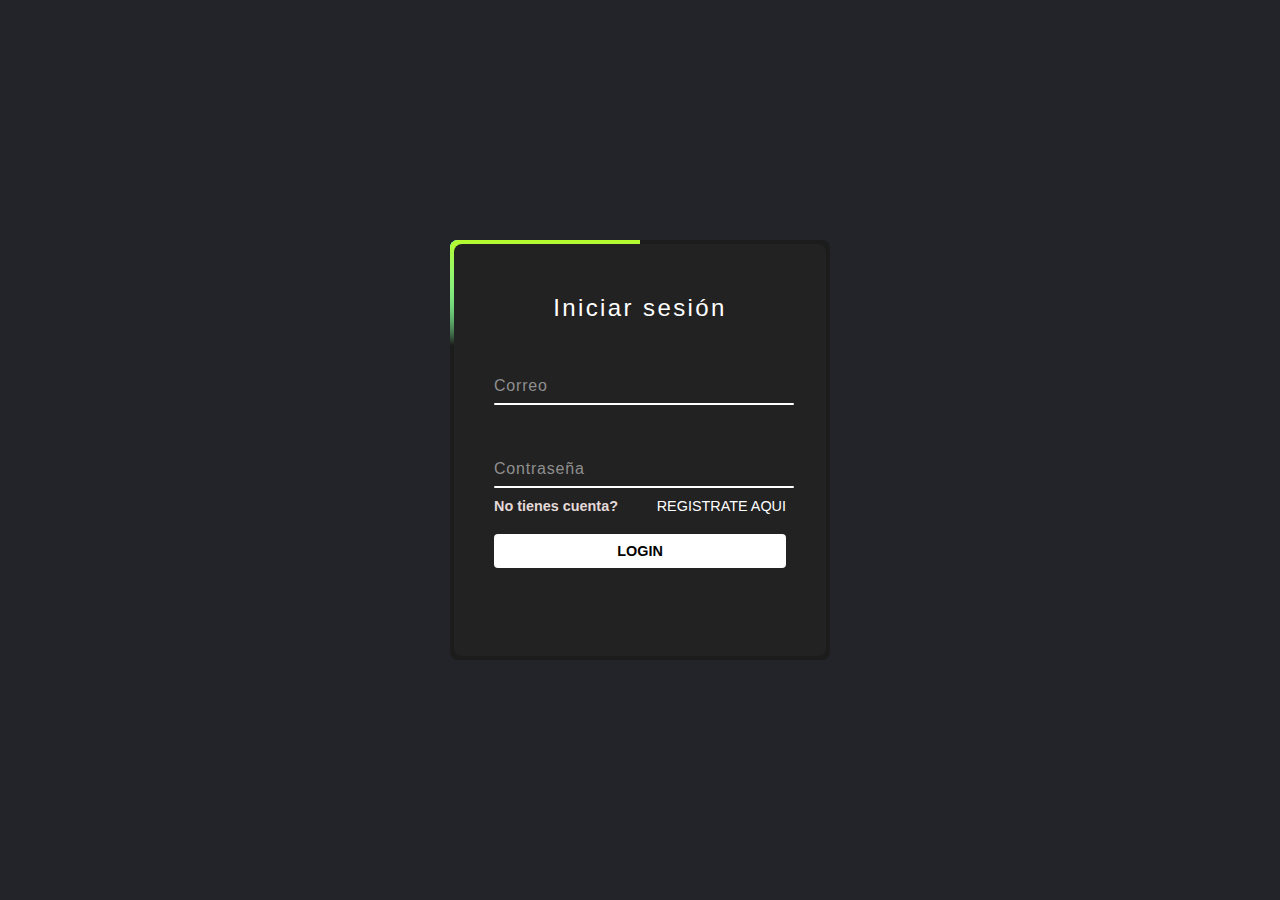
<file: index.html>
<!DOCTYPE html>
<html lang="en">
<head>
    <meta charset="UTF-8">
    <meta name="viewport" content="width=device-width, initial-scale=1.0">
    <title>Document</title>
    <link
      rel="stylesheet"
      href="css\login.css"
    />
</head>
<body>
    <div class="box">
        <span class="borderline"></span>
        <form action="api\autentificar.php" method="POST">
            <h2>Iniciar sesión</h2>
            <div class="inputBox">
                <input type="email" id="correo" name="correo" required>
                <span>Correo</span>
                <i></i>
            </div>
            <div class="inputBox">
                <input type="password" id="contrasena" name="contrasena" required>
                <span>Contraseña</span>
                <i></i>
            </div>
            <div class="links">
                <h3>No tienes cuenta? </h3>
                <a href="registro.html">REGISTRATE AQUI</a>
            </div>
            <input type="submit" value="LOGIN">
        </form>
    </div>
</body>
</html>
</file>
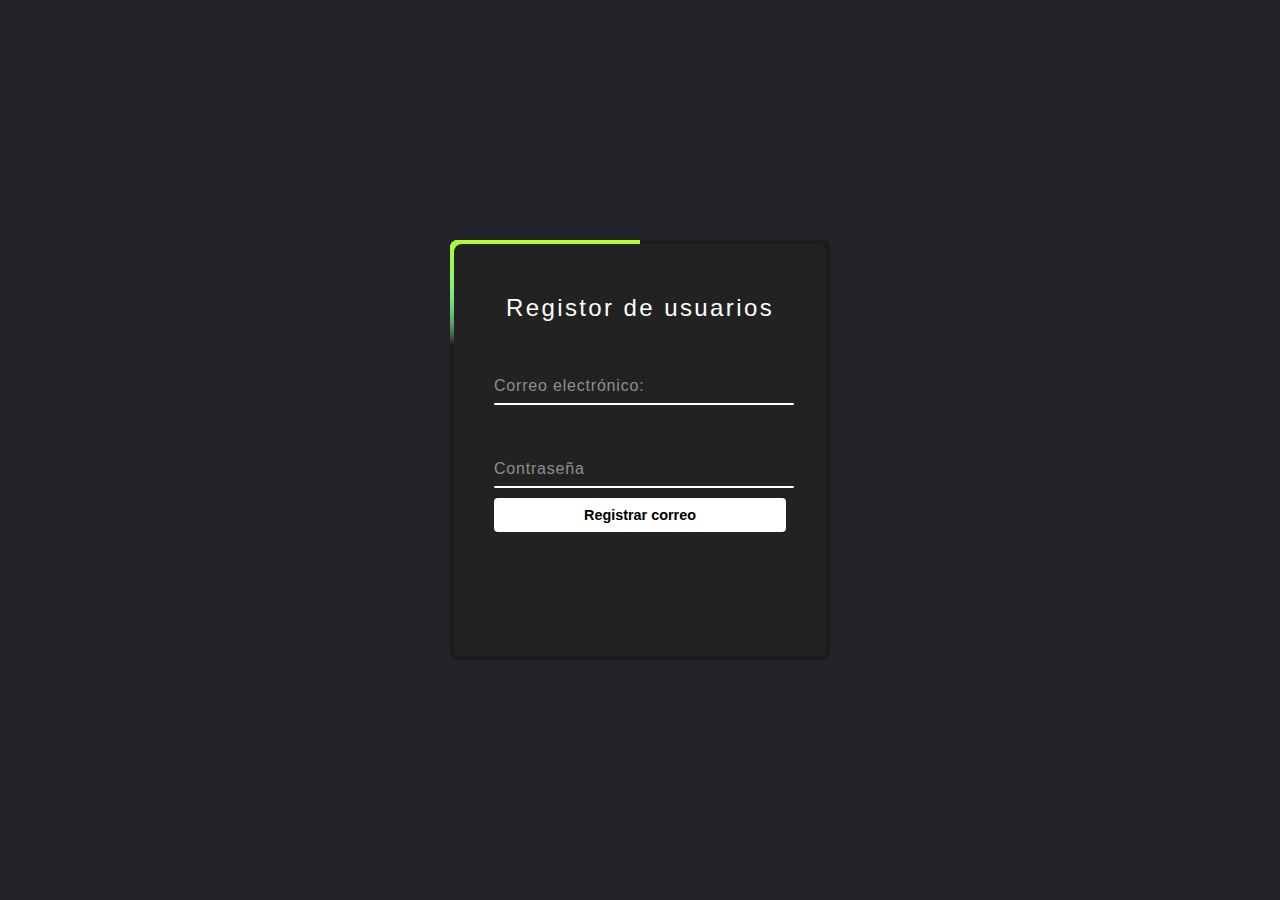
<file: registro.html>
<!DOCTYPE html>
<html lang="en">
<head>
    <meta charset="UTF-8">
    <meta name="viewport" content="width=device-width, initial-scale=1.0">
    <link
      rel="stylesheet"
      href="css/login-regis.css"
    />
    <title>Document</title>
</head>
<body>
    <div class="box">
        <span class="borderline"></span>
        <form action="api\registroUsuario.php" method="POST">
            <h2>Registor de usuarios</h2>
            <div class="inputBox">
                <input type="email" id="correo" name="correo" required>
                <span>Correo electrónico:</span>
                <i></i>
            </div>
            <div class="inputBox">
                <input type="password" id="contrasena" name="contrasena" required>
                <span>Contraseña</span>
                <i></i>
            </div>
            <input type="submit" value="Registrar correo">
        </form>
    </div>
</body>
</html>
</file>
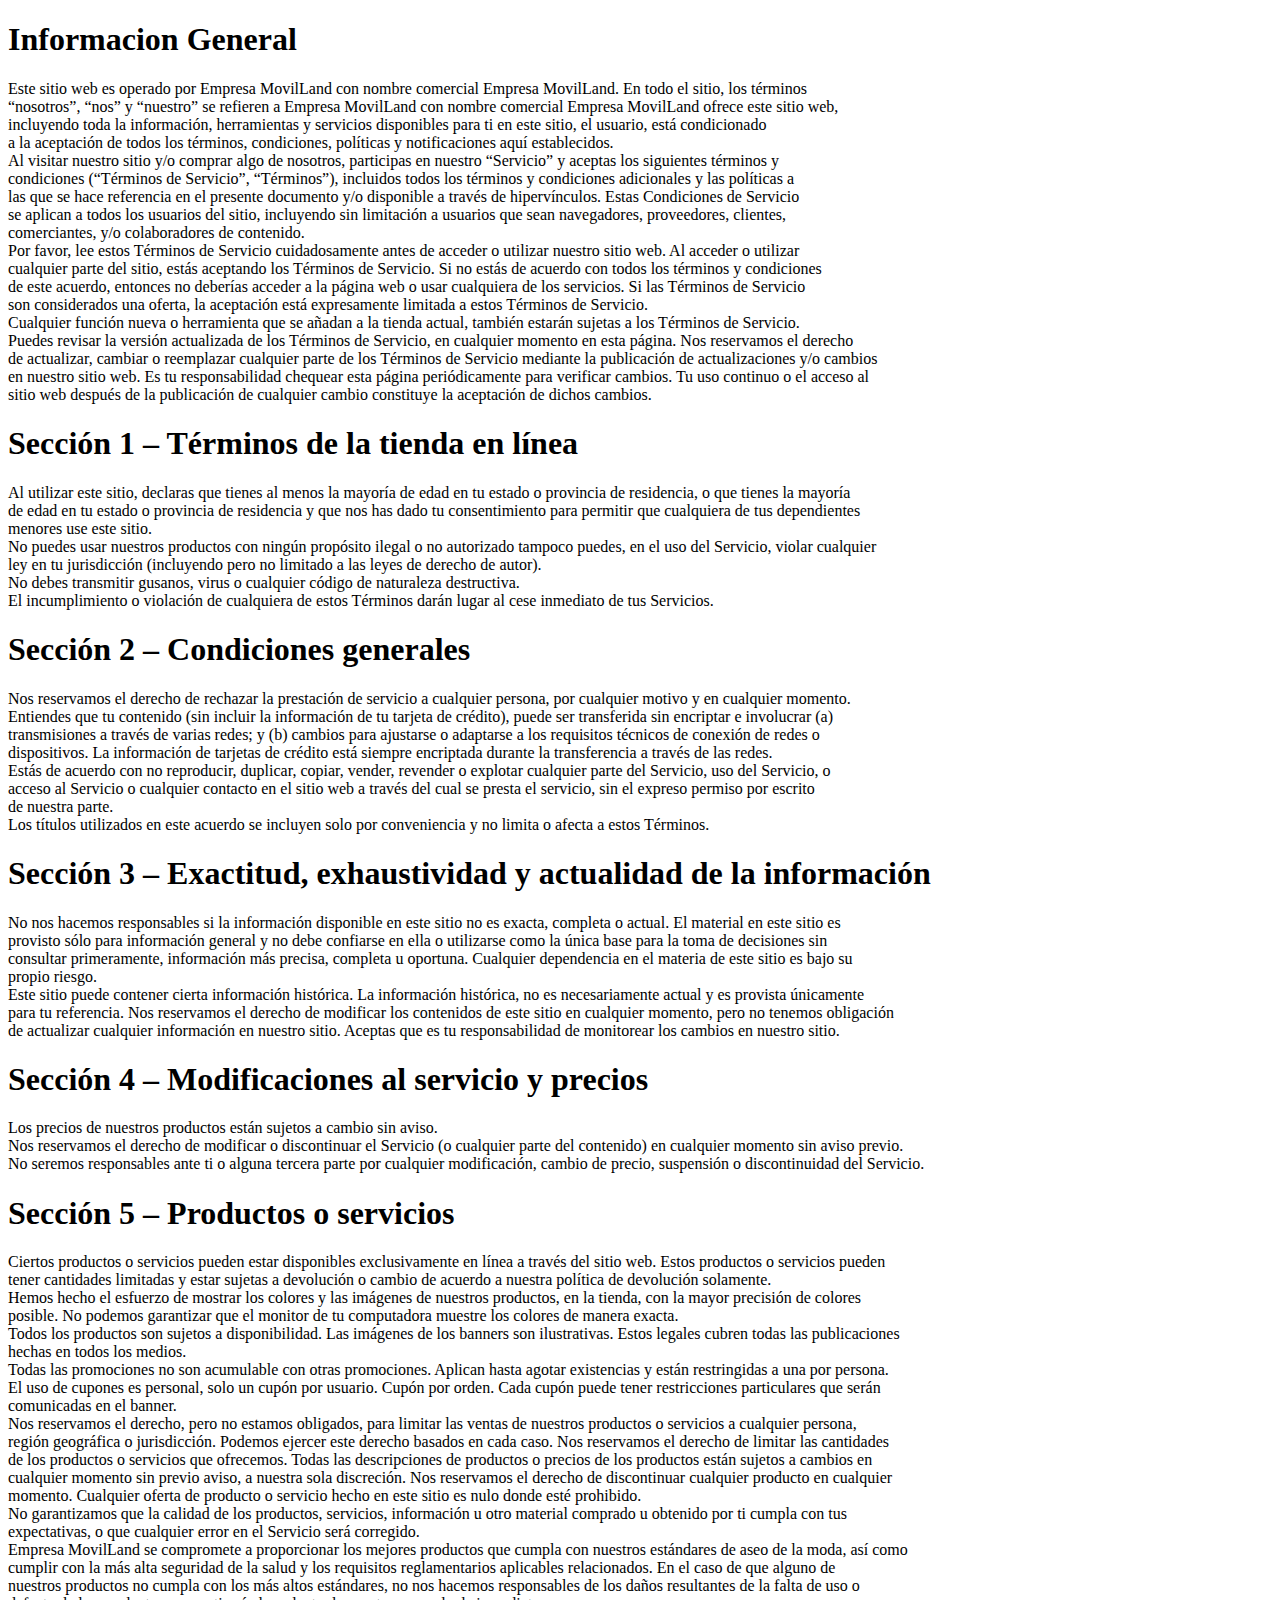
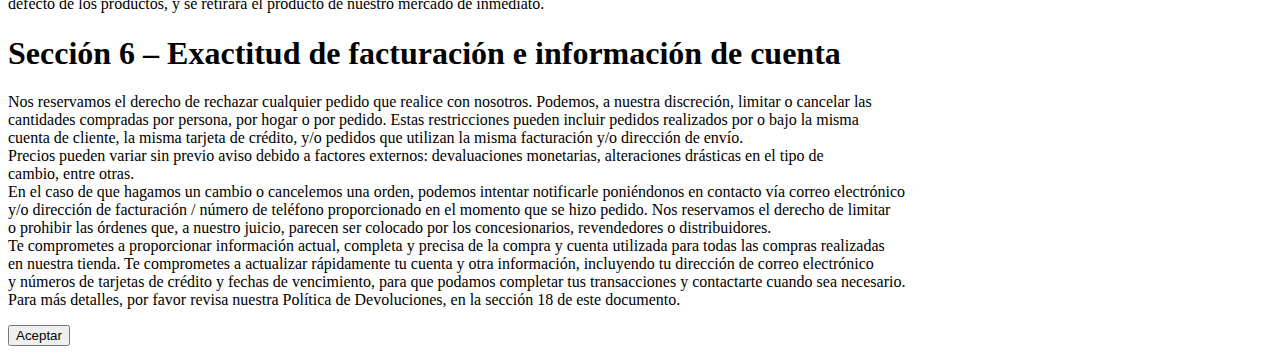
<file: TerminosyCondiciones.html>
<!DOCTYPE html>
<html lang="en">
<head>
    <meta charset="UTF-8">
    <meta name="viewport" content="width=device-width, initial-scale=1.0">
    <title>Terminos y Condiciones</title>
</head>
<body>
    <div >
        <h1> Informacion General</h1>
        <p>Este sitio web es operado por Empresa MovilLand con nombre comercial Empresa MovilLand. En todo el sitio, los términos <br> 
            “nosotros”, “nos” y “nuestro” se refieren a Empresa MovilLand con nombre comercial Empresa MovilLand ofrece este sitio web, <br> 
            incluyendo toda la información, herramientas y servicios disponibles para ti en este sitio, el usuario,  está condicionado<br> 
             a la aceptación de todos los términos, condiciones, políticas y notificaciones aquí establecidos.<br> 
        
            Al visitar nuestro sitio y/o comprar algo de nosotros, participas en nuestro “Servicio” y aceptas los siguientes términos y <br> 
            condiciones (“Términos de Servicio”, “Términos”), incluidos todos los términos y condiciones adicionales y las políticas a <br> 
            las que se hace referencia en el presente documento y/o disponible a través de hipervínculos. Estas Condiciones de Servicio<br> 
            se aplican a todos los usuarios del sitio, incluyendo sin limitación a usuarios que sean navegadores, proveedores, clientes, <br> 
            comerciantes, y/o colaboradores de contenido.<br> 
            
            Por favor, lee estos Términos de Servicio cuidadosamente antes de acceder o utilizar nuestro sitio web. Al acceder o utilizar <br> 
            cualquier parte del sitio, estás aceptando los Términos de Servicio. Si no estás de acuerdo con todos los términos y condiciones <br> 
            de este acuerdo, entonces no deberías acceder a la página web o usar cualquiera de los servicios. Si las Términos de Servicio <br> 
            son considerados una oferta, la aceptación está expresamente limitada a estos Términos de Servicio.<br> 
            
            Cualquier función nueva o herramienta que se añadan a la tienda actual, también estarán sujetas a los Términos de Servicio. <br> 
            Puedes revisar la versión actualizada de los Términos de Servicio, en cualquier momento en esta página. Nos reservamos el derecho <br> 
            de actualizar, cambiar o reemplazar cualquier parte de los Términos de Servicio mediante la publicación de actualizaciones y/o cambios<br> 
             en nuestro sitio web. Es tu responsabilidad chequear esta página periódicamente para verificar cambios. Tu uso continuo o el acceso al<br> 
              sitio web después de la publicación de cualquier cambio constituye la aceptación de dichos cambios.</p>
        <h1>Sección 1 – Términos de la tienda en línea</h1>
        <p>Al utilizar este sitio, declaras que tienes al menos la mayoría de edad en tu estado o provincia de residencia, o que tienes la mayoría<br>
             de edad en tu estado o provincia de residencia y que nos has dado tu consentimiento para permitir que cualquiera de tus dependientes <br>
             menores use este sitio.<br>

            No puedes usar nuestros productos con ningún propósito ilegal o no autorizado tampoco puedes, en el uso del Servicio, violar cualquier<br>
             ley en tu jurisdicción (incluyendo pero no limitado a las leyes de derecho de autor).<br>
            
            No debes transmitir gusanos, virus o cualquier código de naturaleza destructiva.<br>
            
            El incumplimiento o violación de cualquiera de estos Términos darán lugar al cese inmediato de tus Servicios.</p>
        <h1>Sección 2 – Condiciones generales</h1>
        <p>Nos reservamos el derecho de rechazar la prestación de servicio a cualquier persona, por cualquier motivo y en cualquier momento.<br>

            Entiendes que tu contenido (sin incluir la información de tu tarjeta de crédito), puede ser transferida sin encriptar e involucrar (a)<br>
             transmisiones a través de varias redes; y (b) cambios para ajustarse o adaptarse a los requisitos técnicos de conexión de redes o <br>
             dispositivos. La información de tarjetas de crédito está siempre encriptada durante la transferencia a través de las redes.<br>
            
            Estás de acuerdo con no reproducir, duplicar, copiar, vender, revender o explotar cualquier parte del Servicio, uso del Servicio, o <br>
            acceso al Servicio o cualquier contacto en el sitio web a través del cual se presta el servicio, sin el expreso permiso por escrito <br>
            de nuestra parte.<br>
            
            Los títulos utilizados en este acuerdo se incluyen solo por conveniencia y no limita o afecta a estos Términos.</p>
        <h1>Sección 3 – Exactitud, exhaustividad y actualidad de la información</h1>
        <p>No nos hacemos responsables si la información disponible en este sitio no es exacta, completa o actual. El material en este sitio es<br>
             provisto sólo para información general y no debe confiarse en ella o utilizarse como la única base para la toma de decisiones sin <br>
             consultar primeramente, información más precisa, completa u oportuna. Cualquier dependencia en el materia de este sitio es bajo su<br>
              propio riesgo.<br>

            Este sitio puede contener cierta información histórica. La información histórica, no es necesariamente actual y es provista únicamente <br>
            para tu referencia. Nos reservamos el derecho de modificar los contenidos de este sitio en cualquier momento, pero no tenemos obligación<br>
             de actualizar cualquier información en nuestro sitio. Aceptas que es tu responsabilidad de monitorear los cambios en nuestro sitio.</p>
        <h1>Sección 4 – Modificaciones al servicio y precios</h1>
        <p>Los precios de nuestros productos están sujetos a cambio sin aviso.<br>

            Nos reservamos el derecho de modificar o discontinuar el Servicio (o cualquier parte del contenido) en cualquier momento sin aviso previo.<br>
            
            No seremos responsables ante ti o alguna tercera parte por cualquier modificación, cambio de precio, suspensión o discontinuidad del Servicio.</p>
        <h1>Sección 5 – Productos o servicios</h1>
        <p>Ciertos productos o servicios pueden estar disponibles exclusivamente en línea a través del sitio web. Estos productos o servicios pueden <br>
            tener cantidades limitadas y estar sujetas a devolución o cambio de acuerdo a nuestra política de devolución solamente.<br>

            Hemos hecho el esfuerzo de mostrar los colores y las imágenes de nuestros productos, en la tienda, con la mayor precisión de colores <br>
            posible. No podemos garantizar que el monitor de tu computadora muestre los colores de manera exacta.<br>
            
            Todos los productos son sujetos a disponibilidad. Las imágenes de los banners son ilustrativas. Estos legales cubren todas las publicaciones<br>
             hechas en todos los medios.<br>
            
            Todas las promociones no son acumulable con otras promociones. Aplican hasta agotar existencias y están restringidas a una por persona.<br>
            
            El uso de cupones es personal, solo un cupón por usuario. Cupón por orden. Cada cupón puede tener restricciones particulares que serán <br>
            comunicadas en el banner.<br>
            
            Nos reservamos el derecho, pero no estamos obligados, para limitar las ventas de nuestros productos o servicios a cualquier persona, <br>
            región geográfica o jurisdicción. Podemos ejercer este derecho basados en cada caso. Nos reservamos el derecho de limitar las cantidades <br>
            de los productos o servicios que ofrecemos. Todas las descripciones de productos o precios de los productos están sujetos a cambios en <br>
            cualquier momento sin previo aviso, a nuestra sola discreción. Nos reservamos el derecho de discontinuar cualquier producto en cualquier <br>
            momento. Cualquier oferta de producto o servicio hecho en este sitio es nulo donde esté prohibido.<br>
            
            No garantizamos que la calidad de los productos, servicios, información u otro material comprado u obtenido por ti cumpla con tus <br>
            expectativas, o que cualquier error en el Servicio será corregido.<br>
            
            Empresa MovilLand se compromete a proporcionar los mejores productos que cumpla con nuestros estándares de aseo de la moda, así como <br>
            cumplir con la más alta seguridad de la salud y los requisitos reglamentarios aplicables relacionados. En el caso de que alguno de <br>
            nuestros productos no cumpla con los más altos estándares, no nos hacemos responsables de los daños resultantes de la falta de uso o <br>
            defecto de los productos, y se retirará el producto de nuestro mercado de inmediato.</p>
        <h1>Sección 6 – Exactitud de facturación e información de cuenta</h1>
        <p>Nos reservamos el derecho de rechazar cualquier pedido que realice con nosotros. Podemos, a nuestra discreción, limitar o cancelar las <br>
            cantidades compradas por persona, por hogar o por pedido. Estas restricciones pueden incluir pedidos realizados por o bajo la misma <br>
            cuenta de cliente, la misma tarjeta de crédito, y/o pedidos que utilizan la misma facturación y/o dirección de envío.<br>

            Precios pueden variar sin previo aviso debido a factores externos: devaluaciones monetarias, alteraciones drásticas en el tipo de <br>
            cambio, entre otras.<br>
            
            En el caso de que hagamos un cambio o cancelemos una orden, podemos intentar notificarle poniéndonos en contacto vía correo electrónico<br>
             y/o dirección de facturación / número de teléfono proporcionado en el momento que se hizo pedido. Nos reservamos el derecho de limitar<br>
              o prohibir las órdenes que, a nuestro juicio, parecen ser colocado por los concesionarios, revendedores o distribuidores.<br>
            
            Te comprometes a proporcionar información actual, completa y precisa de la compra y cuenta utilizada para todas las compras realizadas <br>
            en nuestra tienda. Te comprometes a actualizar rápidamente tu cuenta y otra información, incluyendo tu dirección de correo electrónico <br>
            y números de tarjetas de crédito y fechas de vencimiento, para que podamos completar tus transacciones y contactarte cuando sea necesario.<br>
            
            Para más detalles, por favor revisa nuestra Política de Devoluciones, en la sección 18 de este documento.</p>
            <button id="acceptBtn" >Aceptar</button>
</div>
</body>
</html>
</file>
<file: css/login-regis.css>
*{
    margin: 0;
    padding: 0;
    box-sizing: border-box;
    font-family: sans-serif;
}
body{
    display: flex;
    justify-content: center;
    align-items: center;
    min-height: 100vh;
    background: #23242a;
    background-image: url("https://lh3.googleusercontent.com/u/0/drive-viewer/AITFw-wICgI-S0_3V2PzQl90a-Vk0NRdSsccjeuQtbueq7C3fatXtmlS5lS6LjhHDhK0ZVUSpem9Nat2PjcLS9LmBXPKRqCTTw=w1366-h653");
    background-repeat: no-repeat;
    background-size: cover;}
.box{
    position: relative;
    width: 380px;
    height: 420px;
    background: #1c1c1c;
    border-radius: 8px;
    overflow: hidden;
}
.box::before{
    content: '';
    position: absolute;
    top: -50%;
    left: -50%;
    width: 380px;
    height: 420px;
    background: linear-gradient(0deg,transparent,transparent,#b6fa2e,#b6fa2e,#b6fa2e);
    z-index: 1;
    transform-origin: bottom right;
    animation: animate 6s linear infinite;
}
@keyframes animate{
    0%{
        transform: rotate(0deg);
    }
    100%{
        transform: rotate(360deg);
    }
}
.box::after{
    content: '';
    position: absolute;
    top: -50%;
    left: -50%;
    width: 380px;
    height: 420px;
    background: linear-gradient(0deg,transparent,transparent,#b6fa2e,#b6fa2e,#b6fa2e);
    z-index: 1;
    transform-origin: bottom right;
    animation: animate 6s linear infinite;
    animation-delay: -3s;
}
.borderline{
    position: absolute;
    top: 0;
    inset: 0;
}
.borderline::before{
    content: '';
    position: absolute;
    top: -50%;
    left: -50%;
    width: 380px;
    height: 420px;
    background: linear-gradient(0deg,transparent,transparent,#45f3ff,#45f3ff,#45f3ff);
    z-index: 1;
    transform-origin: bottom right;
    animation: animate 6s linear infinite;
    animation-delay: -1.5s;
}
.borderline::after{
    content: '';
    position: absolute;
    top: -50%;
    left: -50%;
    width: 380px;
    height: 420px;
    background: linear-gradient(0deg,transparent,transparent,#45f3ff,#45f3ff,#45f3ff);
    z-index: 1;
    transform-origin: bottom right;
    animation: animate 6s linear infinite;
    animation-delay: -4.5s;
}
@keyframes animate{
    0%{
        transform: rotate(0deg);
    }
    100%{
        transform: rotate(360deg);
    }
}
.box form{
    position: absolute;
    inset: 4px;
    background: #222;
    padding: 50px 40px;
    border-radius: 8px;
    z-index: 2;
    display: flex;
    flex-direction: column;
}
.box form h2{
    color: #fff;
    font-weight: 500;
    text-align: center;
    letter-spacing: 0.1em;
}
.box form .inputBox{
    position: relative;
    width: 300px;
    margin-top: 35px;
}
.box form .inputBox input{
    position: relative;
    width: 100%;
    padding: 20px 10px 10px;
    background: transparent;
    outline: none;
    border: none;
    box-shadow: none;
    color: #23242a;
    font-size: 1em;
    letter-spacing: 0.05em;
    transition: 0.5s;
    z-index: 10;
}
.box form .inputBox span{
    position: absolute;
    left: 0;
    padding: 20px 0px 10px;
    pointer-events: none;
    color: #8f8f8f;
    font-size: 1em;     
    letter-spacing: 0.05em;
    transition: 0.5s;
}
.box form .inputBox input:valid ~ span,
.box form .inputBox input:focus ~ span{
    color:#fff;
    font-size: 0.75em;
    transform: translateY(-34px);
}
.box form .inputBox i {
    position: absolute;
    left: 0;
    bottom: 0;
    width: 100%;
    height: 2px;
    background: #fff;
    border-radius: 4px;
    overflow: hidden;
    transition: 0.5s;
    pointer-events: none;
}
.box form .inputBox input:valid ~ i,
.box form .inputBox input:focus ~ i{
    height: 44px;
}
.box form .links{
    display: flex;
    justify-content: space-between;
}
.box form .links a {
    margin: 10px 0;
    font-size: 0.75em;
    color: #8f8f8f;
    text-decoration: none;
}
.box form .links a:hover,
.box form .links a:nth-child(2){
    color: #fff;
}
.box form input[type="submit"]{
    border: none;
    outline: none;
    padding: 9px 25px;
    background: #fff;
    cursor: pointer;
    font-size: 0.9em;
    border-radius: 4px;
    font-weight: 600;
    margin-top: 10px;
}
.box form input[type="submit"]:active{
    opacity: 0.8;
}
</file>
